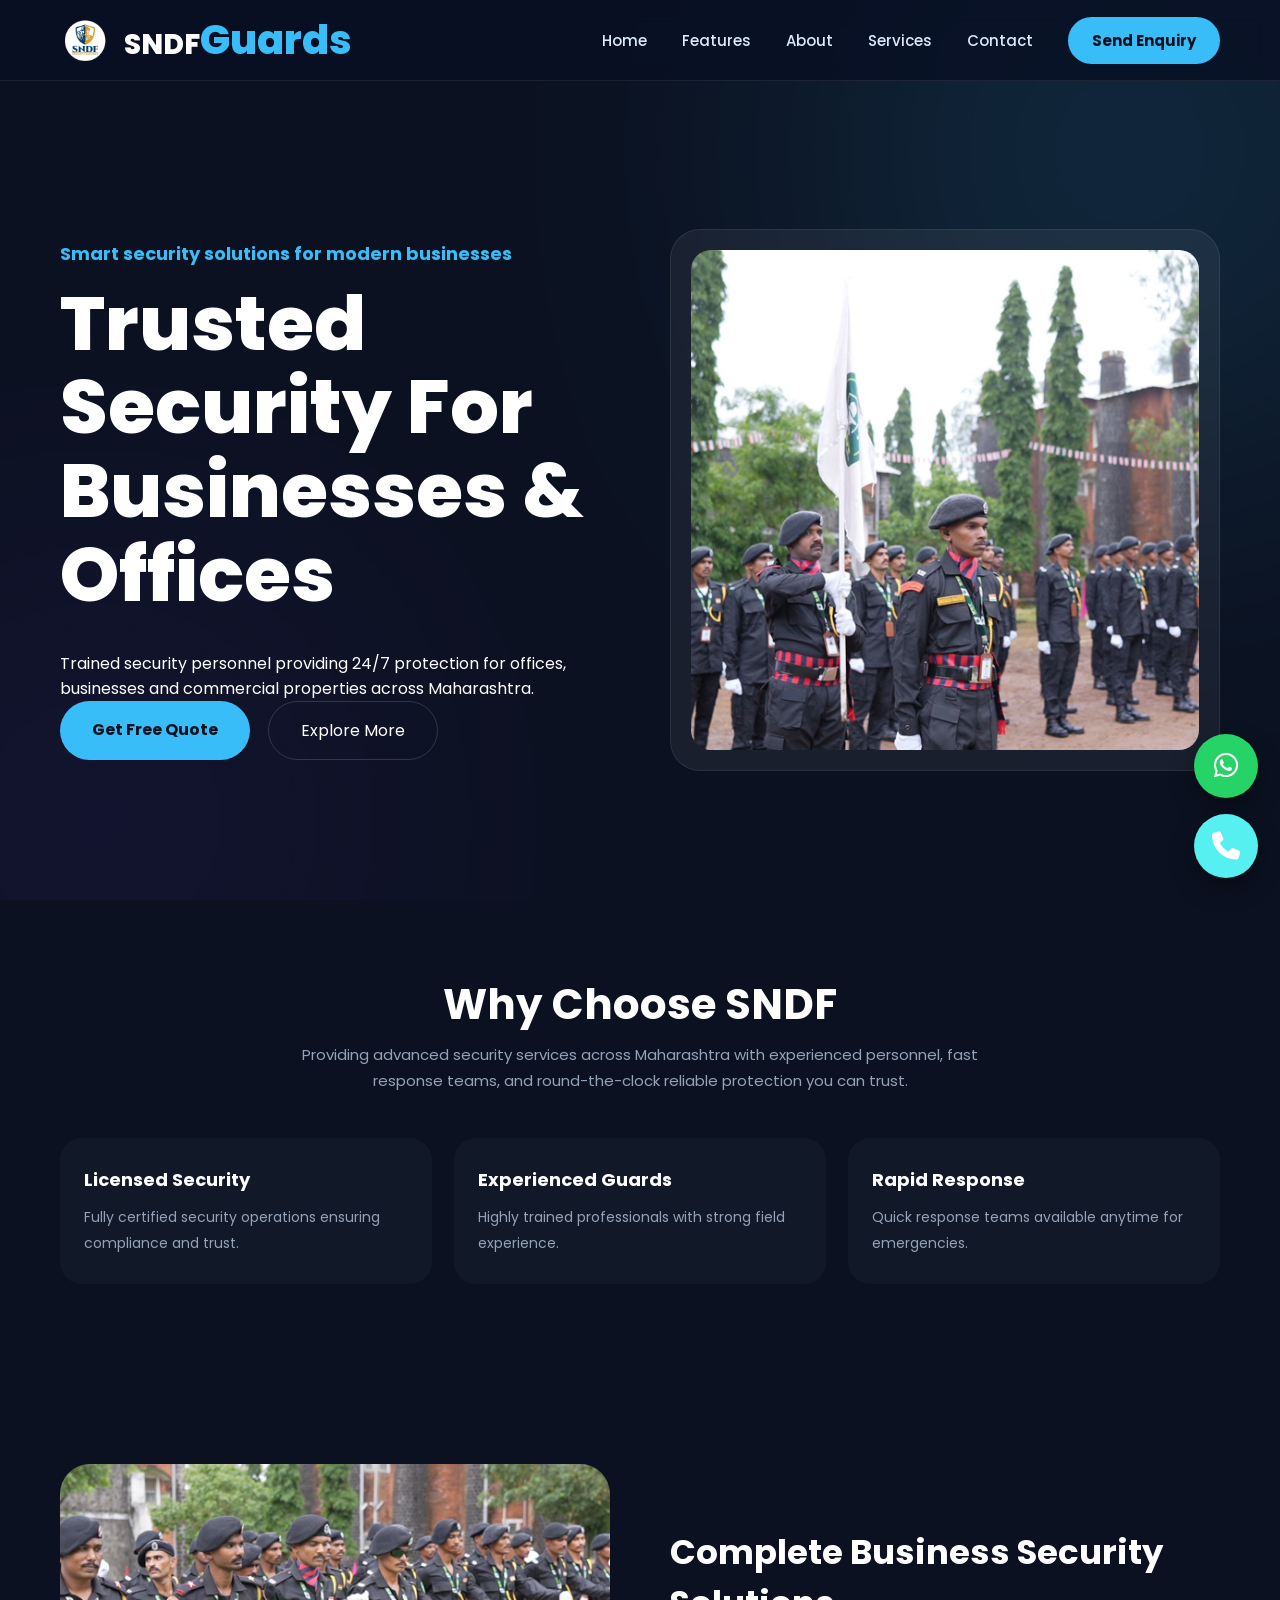
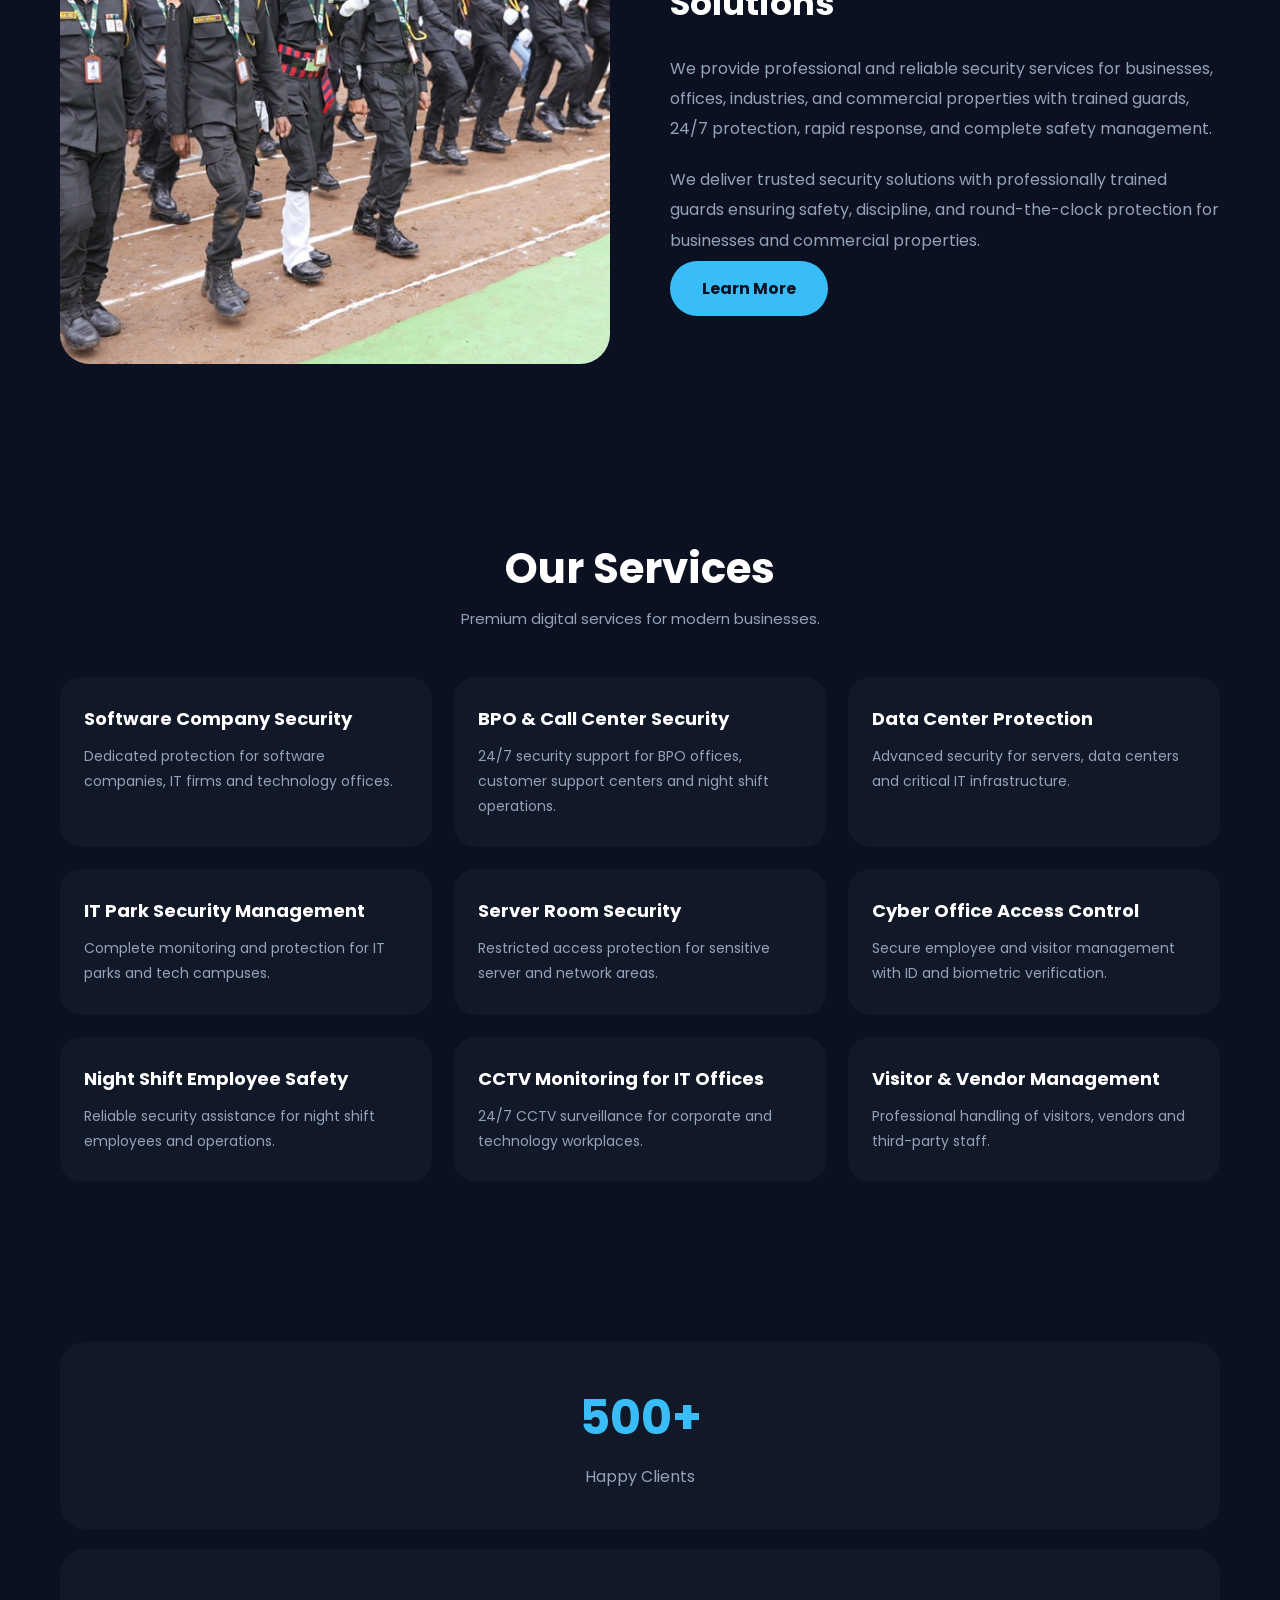
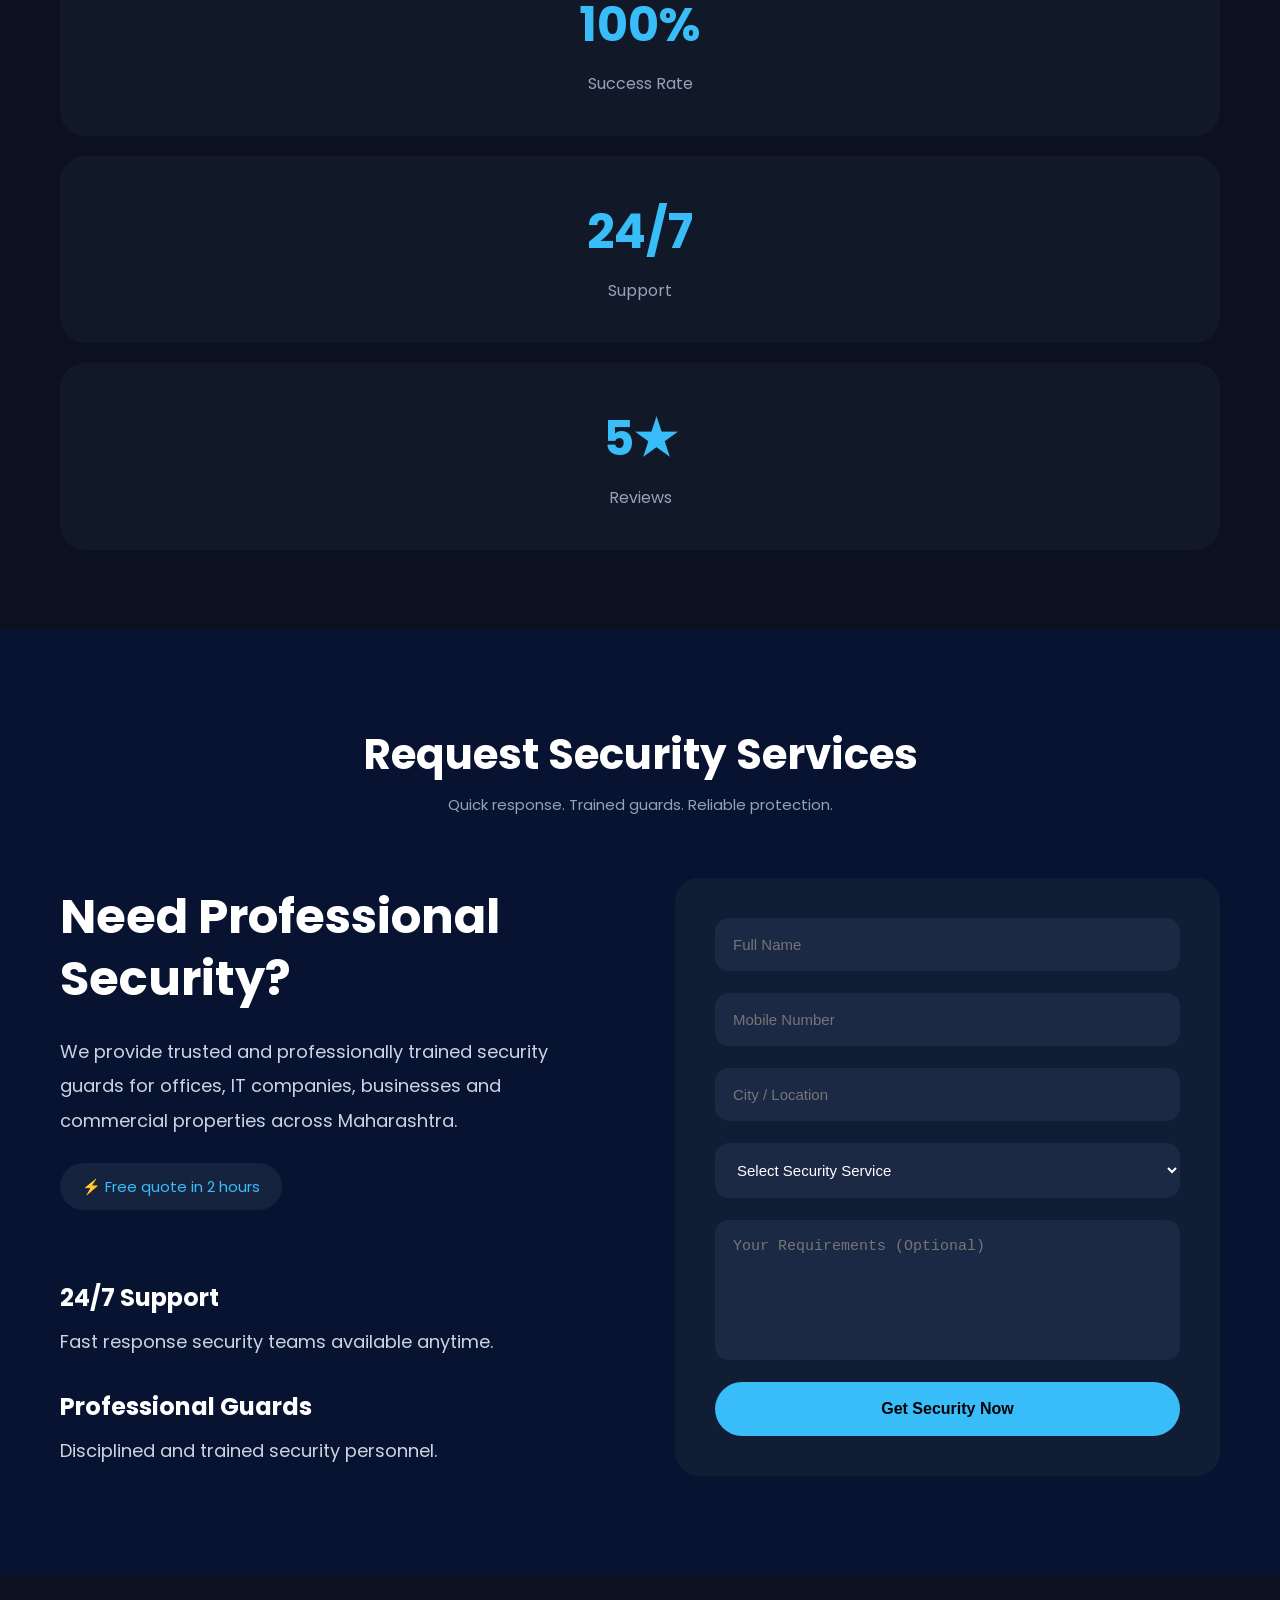
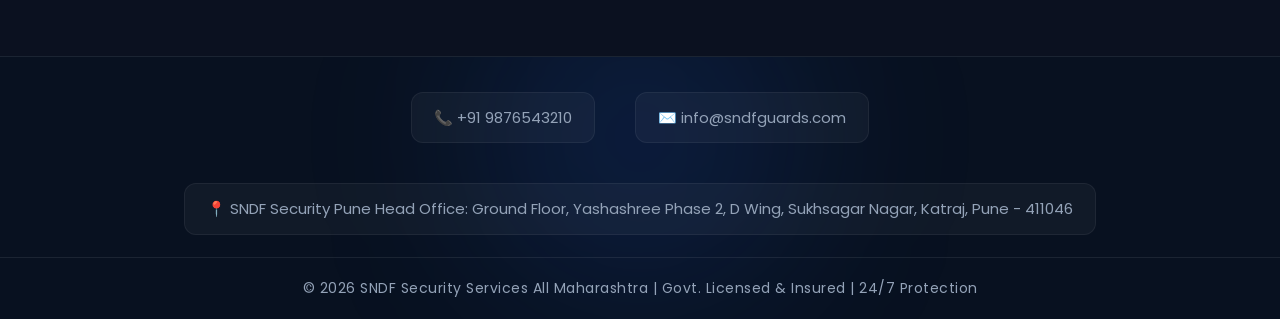
<file: index.html>
<!DOCTYPE html>
<html lang="en">
<head>

  <meta charset="UTF-8">
  <meta name="viewport" content="width=device-width, initial-scale=1.0">

  <title>SNDF Corporate Security Services</title>
<link rel="icon" type="image/png" href="images/favicon.ico">

  <!-- GOOGLE FONT -->

  <link rel="preconnect" href="https://fonts.googleapis.com">
  <link rel="preconnect" href="https://fonts.gstatic.com" crossorigin>

  <link href="https://fonts.googleapis.com/css2?family=Poppins:wght@300;400;500;600;700;800&display=swap" rel="stylesheet">

  <!-- CSS -->

  <link rel="stylesheet" href="style.css">

</head>

<body>

  <!-- NAVBAR -->

  <nav class="navbar">

  <div class="container nav-wrapper">

    <!-- LOGO -->

    <a href="#home" class="logo">

      <img src="images/Final_SNDF Logo 2.png" alt="SNDF Logo">

      <h2>
        SNDF<span>Guards</span>
      </h2>

    </a>

    <!-- NAV LINKS -->

    <div class="nav-links" id="navLinks">

      <a href="#home">Home</a>
      <a href="#features">Features</a>
      <a href="#about">About</a>
      <a href="#services">Services</a>
      <a href="#contact">Contact</a>

      <a href="#contact" class="nav-btn">
Send Enquiry
      </a>

    </div>

    

  </div>










</nav>

  <!-- HERO -->

  <section class="hero" id="home">

    <div class="container hero-wrapper">

      <div class="hero-content">

        <h4>Smart security solutions for modern businesses</h4>

        <h1>
             Trusted Security For Businesses & Offices
        </h1>

        <p>
         
        </p>
 Trained security personnel providing 24/7 protection for offices,
  businesses and commercial properties across Maharashtra.
        <div class="hero-btns">

          <a href="#contact" class="primary-btn">
            Get Free Quote
          </a>

          <a href="#services" class="secondary-btn">
            Explore More
          </a>

        </div>

      </div>

      <div class="hero-image">

        <div class="hero-card">

          <img src="images/guard6.webp" alt="">

        </div>

      </div>

    </div>

  </section>

  <!-- FEATURES -->

  <section class="features" id="features">

    <div class="container">

      <div class="section-title">

        <h2>Why Choose SNDF</h2>

        <p>
          Providing advanced security services across Maharashtra with experienced personnel, fast response teams, and round-the-clock reliable protection you can trust.
        </p>

      </div>

      <div class="feature-grid">

        <div class="feature-card">

          <div class="feature-icon">
            
          </div>

          <h3>Licensed Security
</h3>

          <p>
            Fully certified security operations ensuring compliance and trust.


          </p>

        </div>

        <div class="feature-card">

          <div class="feature-icon">
            
          </div>

          <h3>Experienced Guards</h3>

          <p>
            Highly trained professionals with strong field experience.
          </p>

        </div>

        <div class="feature-card">

          <div class="feature-icon">
            
          </div>

          <h3>Rapid Response</h3>

          <p>
           Quick response teams available anytime for emergencies.
          </p>

        </div>

      </div>

    </div>

  </section>

  <!-- ABOUT -->

  <section class="about" id="about">

    <div class="container about-wrapper">

      <div class="about-image">

        <img src="images/guard5.webp" alt="">

      </div>

      <div class="about-content">

        <h2>
            Complete Business Security Solutions
        </h2>

        <p>
          We provide professional and reliable security services for businesses, offices, industries, and commercial properties with trained guards, 24/7 protection, rapid response, and complete safety management.
        </p>

        <p>
          We deliver trusted security solutions with professionally trained guards ensuring safety, discipline, and round-the-clock protection for businesses and commercial properties.
        </p>

        <a href="#contact" class="primary-btn">
          Learn More
        </a>

      </div>

    </div>

  </section>

  <!-- SERVICES -->

  <section class="features" id="services">

    <div class="container">

      <div class="section-title">

        <h2>Our Services</h2>

        <p>
          Premium digital services for modern businesses.
        </p>

      </div>

      <div class="feature-grid">

        <div class="feature-card">

          <div class="feature-icon">
            
          </div>

          <h3>Software Company Security</h3>

          <p>
          Dedicated protection for software companies, IT firms and technology offices.
          </p>

        </div>

        <div class="feature-card">

          <div class="feature-icon">
            
          </div>

          <h3>BPO & Call Center Security</h3>

          <p>
           24/7 security support for BPO offices, customer support centers and night shift operations.
          </p>

        </div>
        <div class="feature-card">

          <div class="feature-icon">
            
          </div>

          <h3>Data Center Protection</h3>

          <p>
            Advanced security for servers, data centers and critical IT infrastructure.
          </p>

        </div>
        <div class="feature-card">

          <div class="feature-icon">
            
          </div>

          <h3>IT Park Security Management</h3>

          <p>
            Complete monitoring and protection for IT parks and tech campuses.
          </p>

        </div>
        <div class="feature-card">

          <div class="feature-icon">
            
          </div>

          <h3>Server Room Security</h3>

          <p>
            Restricted access protection for sensitive server and network areas.
          </p>

        </div>
        <div class="feature-card">

          <div class="feature-icon">
            
          </div>

          <h3>Cyber Office Access Control</h3>

          <p>
            Secure employee and visitor management with ID and biometric verification.


          </p>

        </div>
        <div class="feature-card">

          <div class="feature-icon">
            
          </div>

          <h3>Night Shift Employee Safety</h3>

          <p>
            Reliable security assistance for night shift employees and operations.


          </p>

        </div>
        <div class="feature-card">

          <div class="feature-icon">
            
          </div>

          <h3>CCTV Monitoring for IT Offices</h3>

          <p>
            24/7 CCTV surveillance for corporate and technology workplaces.
          </p>

        </div>

        <div class="feature-card">

          <div class="feature-icon">
            
          </div>

          <h3>Visitor & Vendor Management</h3>

          <p>
            Professional handling of visitors, vendors and third-party staff.
          </p>

        </div>

      </div>

    </div>

  </section>

  <!-- STATS -->

  <section class="stats">

    <div class="container">

      <div class="stats-wrapper">

        <div class="stat-box">
          <h3>500+</h3>
          <p>Happy Clients</p>
        </div>

        <div class="stat-box">
          <h3>100%</h3>
          <p>Success Rate</p>
        </div>

        <div class="stat-box">
          <h3>24/7</h3>
          <p>Support</p>
        </div>

        <div class="stat-box">
          <h3>5★</h3>
          <p>Reviews</p>
        </div>

      </div>

    </div>

  </section>

  <!-- CONTACT -->

 <!-- CONTACT -->

<section class="contact" id="contact">

  <div class="container">

    <div class="section-title">

      <h2>Request Security Services</h2>

      <p>
        Quick response. Trained guards. Reliable protection.
      </p>

    </div>

    <div class="contact-wrapper">

      <!-- LEFT INFO -->

      <div class="contact-info">

        <h3>Need Professional Security?</h3>

        <p>
          We provide trusted and professionally trained security guards for offices, IT companies, businesses and commercial properties across Maharashtra.
        </p>

        <div class="contact-tag">
          ⚡ Free quote in 2 hours
        </div>

        <div class="info-box">
          <strong>24/7 Support</strong>
          <p>Fast response security teams available anytime.</p>
        </div>

        <div class="info-box">
          <strong>Professional Guards</strong>
          <p>Disciplined and trained security personnel.</p>
        </div>

      </div>

      
      <!-- FORM -->

     <form 
  class="contact-form" 
  id="contactForm"
  action="https://formsubmit.co/radhakrushnakaranje@gmail.com"
  method="POST"
>

  <!-- Disable Captcha -->
  <input type="hidden" name="_captcha" value="false">

  <!-- Email Subject -->
  <input type="hidden" name="_subject" value="New Security Enquiry">

  <!-- Redirect After Submit -->
  <input type="hidden" name="_next" value="thankyou.html">

  <!-- NAME -->
  <input 
    type="text"
    id="name"
    name="name"
    placeholder="Full Name"
    required
  >

  <!-- MOBILE -->
  <input 
    type="text"
    id="mobile"
    name="mobile"
    placeholder="Mobile Number"
    maxlength="10"
    required
  >

  <!-- CITY -->
  <input 
    type="text"
    id="city"
    name="city"
    placeholder="City / Location"
    required
  >

  <!-- SERVICE -->
  <select id="service" name="service" required>

    <option value="">Select Security Service</option>

    <option>Office Security</option>
<option>IT Company Security</option>
<option>Corporate Security</option>
<option>BPO Security</option>
<option>Industrial Security</option>
<option>Event Security</option>
<option>CCTV Monitoring</option>
<option>Access Control</option>
<option>Warehouse Security</option>
<option>Night Shift Security</option>
<option>Visitor Management</option>
<option>Data Center Security</option>
<option>Commercial Security</option>
  </select>

  <!-- OPTIONAL -->
  <textarea
  id="requirements"
  name="requirements"
  rows="5"
  placeholder="Your Requirements (Optional)"></textarea>

  <button type="submit" class="primary-btn">
    Get Security Now
  </button>

</form>
      </div>

  </div>

</section>

<!-- FOOTER -->

<footer class="main-footer">

  <div class="footer-content">


    <p>📞 +91 9876543210</p>

    <p>✉️ info@sndfguards.com</p>
        <p>📍 SNDF Security Pune Head Office: Ground Floor, Yashashree Phase 2, D Wing, Sukhsagar Nagar, Katraj, Pune - 411046</p>


  </div>

  <div class="footer-bottom">
   © 2026 SNDF Security Services All Maharashtra | Govt. Licensed & Insured | 24/7 Protection
  </div>

</footer>

  <!-- JS -->

  <script src="script.js"></script>


  <!-- RIGHT SIDE CTA -->

<div class="fixed-cta">

  <!-- WhatsApp -->

  <a href="https://wa.me/919999999999"
     target="_blank"
     class="fixed-whatsapp">

    <i class="fa-brands fa-whatsapp"></i>

  </a>

  <!-- Call -->

  <a href="tel:+919999999999"
     class="fixed-call">

    <i class="fa-solid fa-phone"></i>

  </a>

</div>

<!-- FONT AWESOME -->

<link rel="stylesheet"
href="https://cdnjs.cloudflare.com/ajax/libs/font-awesome/6.5.1/css/all.min.css">




<script>

const form = document.getElementById("contactForm");

const nameInput = document.getElementById("name");
const mobileInput = document.getElementById("mobile");


// NAME VALIDATION

nameInput.addEventListener("input", function(){

  this.value = this.value.replace(/[^A-Za-z\s]/g, "");

});


// MOBILE VALIDATION

mobileInput.addEventListener("input", function(){

  this.value = this.value.replace(/[^0-9]/g, "");

  if(this.value.length > 10){

    this.value = this.value.slice(0,10);

  }

});


// FORM SUBMIT

form.addEventListener("submit", function(e){

  const name = nameInput.value.trim();
  const mobile = mobileInput.value.trim();

  // NAME CHECK

  if(!/^[A-Za-z\s]+$/.test(name)){

    alert("Name should contain only letters");
    e.preventDefault();
    return;

  }

  // MOBILE CHECK

  if(!/^[0-9]{10}$/.test(mobile)){

    alert("Mobile number must be 10 digits");
    e.preventDefault();
    return;

  }
});

</script>

</body>
</html>
</file>
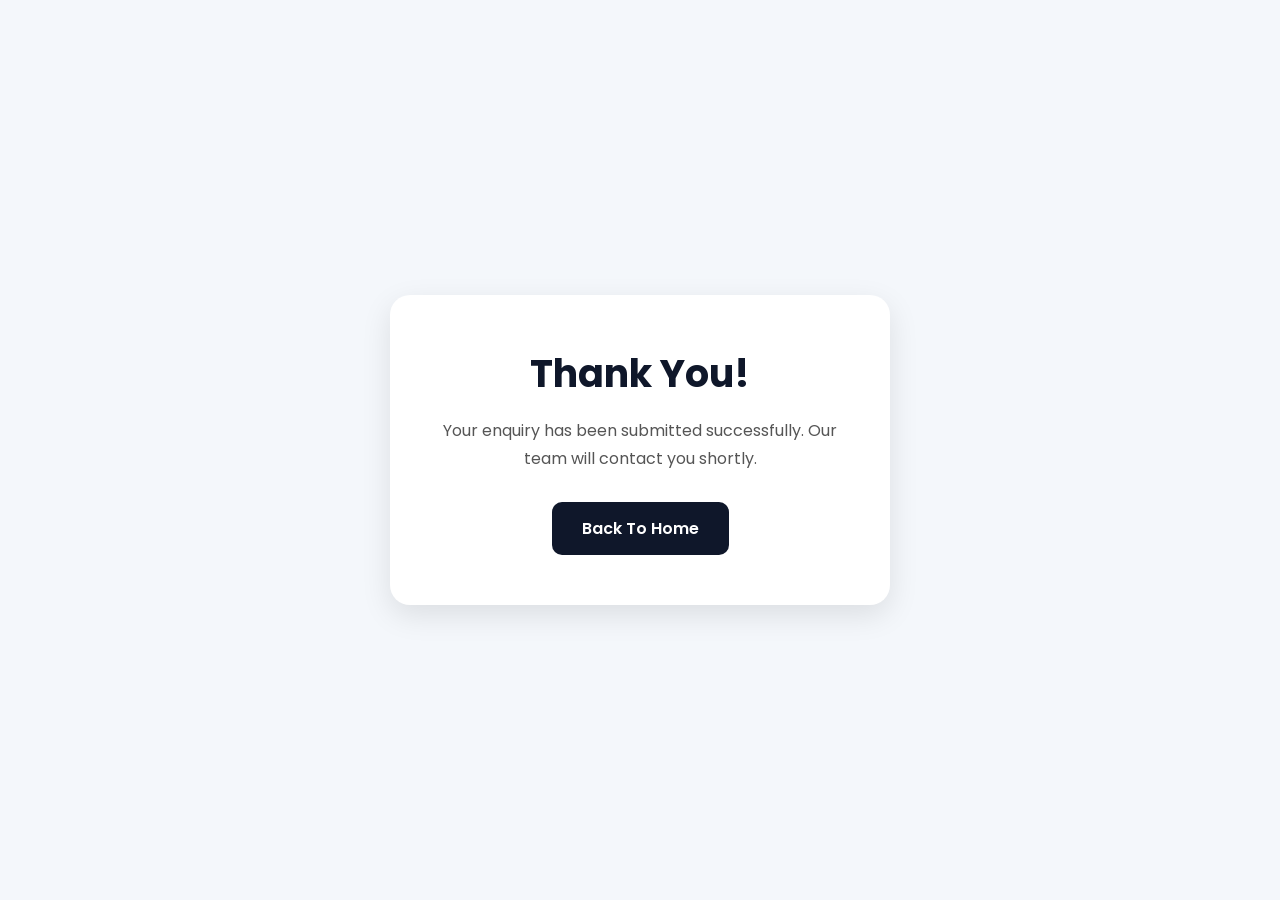
<file: thankyou.html>
<!DOCTYPE html>
<html lang="en">
<head>

  <meta charset="UTF-8">
  <meta name="viewport" content="width=device-width, initial-scale=1.0">

  <title>Thank You</title>

  <link href="https://fonts.googleapis.com/css2?family=Poppins:wght@300;400;500;600;700&display=swap" rel="stylesheet">

  <style>

    *{
      margin:0;
      padding:0;
      box-sizing:border-box;
      font-family:'Poppins',sans-serif;
    }

    body{
      display:flex;
      justify-content:center;
      align-items:center;
      height:100vh;
      background:#f4f7fb;
    }

    .thankyou-box{
      background:#fff;
      padding:50px 40px;
      border-radius:20px;
      text-align:center;
      box-shadow:0 10px 30px rgba(0,0,0,0.1);
      max-width:500px;
      width:90%;
    }

    .thankyou-box h1{
      color:#0f172a;
      font-size:38px;
      margin-bottom:15px;
    }

    .thankyou-box p{
      color:#555;
      font-size:16px;
      line-height:1.7;
      margin-bottom:30px;
    }

    .home-btn{
      display:inline-block;
      padding:14px 30px;
      background:#0f172a;
      color:#fff;
      text-decoration:none;
      border-radius:10px;
      font-weight:600;
      transition:0.3s;
    }

    .home-btn:hover{
      transform:translateY(-3px);
    }

  </style>

</head>

<body>

  <div class="thankyou-box">

    <h1>Thank You!</h1>

    <p>
      Your enquiry has been submitted successfully.
      Our team will contact you shortly.
    </p>

    <a href="index.html" class="home-btn">
      Back To Home
    </a>

  </div>
</body>
</html>
</file>
<file: style.css>
*{
  margin:0;
  padding:0;
  box-sizing:border-box;
}

html{
  scroll-behavior:smooth;
}

body{
  font-family:'Poppins',sans-serif;
  background:#0b1120;
  color:#fff;
  overflow-x:hidden;
}

img{
  width:100%;
  display:block;
}

a{
  text-decoration:none;
}

.container{
  width:100%;
  max-width:1200px;
  margin:auto;
  padding:0 20px;
}

/* NAVBAR */

.navbar{
  width:100%;
  position:fixed;
  top:0;
  left:0;
  z-index:999;
  background:rgba(8,15,35,0.8);
  backdrop-filter:blur(12px);
  border-bottom:1px solid rgba(255,255,255,0.08);
}

.nav-wrapper{
  height:80px;
  display:flex;
  align-items:center;
  justify-content:space-between;
}

.logo{
  font-size:30px;
  font-weight:800;
  
}

.logo span{
  color:#38bdf8;
  font-size: 40px;
}

.nav-links{
  display:flex;
  gap:35px;
  align-items:center;
}

.nav-links a{
  color:#dbeafe;
  font-size:15px;
  transition:0.3s;
  font-weight:500;
}

.nav-links a:hover{
  color:#38bdf8;
}

.nav-btn{
  background:#38bdf8;
  color:#081120 !important;
  padding:12px 24px;
  border-radius:50px;
  font-weight:700 !important;
}

.menu-btn{
  display:none;
  font-size:32px;
  cursor:pointer;
}

/* HERO */

.hero{
  min-height:100vh;
  display:flex;
  align-items:center;
  position:relative;
  overflow:hidden;
  padding-top:100px;
}

.hero::before{
  content:"";
  position:absolute;
  width:500px;
  height:500px;
  background:#38bdf8;
  filter:blur(180px);
  opacity:0.25;
  top:-100px;
  right:-100px;
  border-radius:50%;
}

.hero::after{
  content:"";
  position:absolute;
  width:400px;
  height:400px;
  background:#7c3aed;
  filter:blur(180px);
  opacity:0.2;
  bottom:-120px;
  left:-100px;
  border-radius:50%;
}

.hero-wrapper{
  display:grid;
  grid-template-columns:1fr 1fr;
  gap:60px;
  align-items:center;
  position:relative;
  z-index:2;
}

.hero-content h4{
  color:#38bdf8;
  margin-bottom:15px;
  font-size:18px;
}

.hero-content h1{
  font-size:64px;
  line-height:1.1;
  margin-bottom:25px;
  font-weight:800;
}

.hero-content p{
  color:#cbd5e1;
  font-size:17px;
  line-height:1.8;
  margin-bottom:35px;
}

.hero-btns{
  display:flex;
  gap:18px;
  flex-wrap:wrap;
}

.primary-btn{
  background:#38bdf8;
  color:#081120;
  padding:16px 32px;
  border-radius:60px;
  font-weight:700;
  transition:0.3s;
}

.primary-btn:hover{
  transform:translateY(-3px);
}

.secondary-btn{
  border:1px solid rgba(255,255,255,0.15);
  color:#fff;
  padding:16px 32px;
  border-radius:60px;
}

.hero-card{
  background:rgba(255,255,255,0.06);
  border:1px solid rgba(255,255,255,0.08);
  border-radius:30px;
  padding:20px;
}

.hero-card img{
  border-radius:20px;
  height:500px;
  object-fit:cover;
}

/* FEATURES */

.features{
  padding:100px 0;
}

.section-title{
  text-align:center;
  margin-bottom:70px;
}

.section-title h2{
  font-size:44px;
  margin-bottom:15px;
}

.section-title p{
  color:#94a3b8;
  max-width:700px;
  margin:auto;
}

.feature-grid{
  display:grid;
  grid-template-columns:repeat(3,1fr);
  gap:25px;
}

.feature-card{
  background:#111827;
  padding:35px;
  border-radius:25px;
  transition:0.3s;
}

.feature-card:hover{
  transform:translateY(-10px);
}


.feature-card h3{
  margin-bottom:15px;
  font-size:24px;
}

.feature-card p{
  color:#94a3b8;
  line-height:1.8;
}

/* ABOUT */

.about{
  padding:100px 0;
}

.about-wrapper{
  display:grid;
  grid-template-columns:1fr 1fr;
  gap:60px;
  align-items:center;
}

.about-image img{
  border-radius:30px;
  height:500px;
  object-fit:cover;
}

.about-content h2{
  font-size:48px;
  margin-bottom:25px;
}

.about-content p{
  color:#94a3b8;
  line-height:1.9;
  margin-bottom:20px;
}

/* STATS */

.stats{
  padding:80px 0;
}

.stats-wrapper{
  display:grid;
  grid-template-columns:repeat(4,1fr);
  gap:20px;
}

.stat-box{
  background:#111827;
  padding:40px 25px;
  border-radius:25px;
  text-align:center;
}

.stat-box h3{
  font-size:48px;
  color:#38bdf8;
  margin-bottom:10px;
}

.stat-box p{
  color:#94a3b8;
}

/* CTA */

.cta{
  padding:100px 0;
}

.cta-box{
  background:linear-gradient(135deg,#0ea5e9,#7c3aed);
  padding:70px 40px;
  border-radius:35px;
  text-align:center;
}

.cta-box h2{
  font-size:52px;
  margin-bottom:20px;
}

.cta-box p{
  max-width:700px;
  margin:auto;
  line-height:1.8;
  margin-bottom:35px;
}



/* RESPONSIVE */

@media(max-width:992px){

  .hero-wrapper,
  .about-wrapper{
    grid-template-columns:1fr;
  }

  .hero-content{
    text-align:center;
  }

  .hero-btns{
    justify-content:center;
  }

  .feature-grid{
    grid-template-columns:repeat(2,1fr);
  }

  .stats-wrapper{
    grid-template-columns:repeat(2,1fr);
  }

  .hero-content h1{
    font-size:52px;
  }

}

@media(max-width:768px){

  .menu-btn{
    display:block;
  }

  .nav-links{
    position:absolute;
    top:80px;
    left:0;
    width:100%;
    background:#081120;
    flex-direction:column;
    padding:30px 0;
    display:none;
  }

  .nav-links.active{
    display:flex;
  }

}
  .feature-grid{
    grid-template-columns:1fr;
  }

  .stats-wrapper{
    grid-template-columns:1fr;
  }

  .hero-content h1{
    font-size:42px;
  }

  .section-title h2,
  .about-content h2,
  .cta-box h2{
    font-size:34px;
  }



@media(max-width:480px){

  .hero-content h1{
    font-size:34px;
  }

  .hero-content p{
    font-size:15px;
  }

  .primary-btn,
  .secondary-btn{
    width:100%;
    text-align:center;
  }

  .cta-box{
    padding:50px 20px;
  }

  .cta-box h2{
    font-size:28px;
  }

}

/* logo */
/* LOGO */

.logo{
  display:flex;
  align-items:center;
  gap:12px;
}

.logo img{
  width:52px;
  height:52px;
  object-fit:contain;
}

.logo h2{
  color:#fff;
  font-size:28px;
  font-weight:800;
  margin:0;
}

.logo span{
  color:#38bdf8;
}

@media(max-width:480px){

  .logo img{
    width:42px;
    height:42px;
  }

  .logo h2{
    font-size:22px;
  }

}

/* CONTACT */

.contact{
  padding: 100px 0;
  background: #0f172a;
}

.contact-wrapper{
  display: grid;
  grid-template-columns: 1fr 1fr;
  gap: 50px;
  margin-top: 50px;
  align-items: center;
}

.contact-info h3{
  font-size: 34px;
  color: #fff;
  margin-bottom: 20px;
}

.contact-info p{
  color: #cbd5e1;
  line-height: 1.8;
}

.contact-tag{
  display: inline-block;
  margin-top: 20px;
  margin-bottom: 30px;
  padding: 10px 18px;
  border-radius: 30px;
  background: #1e293b;
  color: #38bdf8;
  font-size: 14px;
}

.info-box{
  margin-top: 25px;
}

.info-box strong{
  color: #fff;
  display: block;
  margin-bottom: 8px;
}

.contact-form{
  display: flex;
  flex-direction: column;
  gap: 20px;
  background: #111827;
  padding: 40px;
  border-radius: 20px;
}

.contact-form input,
.contact-form select,
.contact-form textarea{
  width: 100%;
  padding: 16px;
  border: none;
  outline: none;
  border-radius: 12px;
  background: #1e293b;
  color: #fff;
  font-size: 15px;
}

.contact-form textarea{
  resize: none;
}

.contact-form button{
  border: none;
  cursor: pointer;
}

@media(max-width:768px){

  .contact-wrapper{
    grid-template-columns: 1fr;
  }

  .contact-form{
    padding: 25px;
  }

}
/* MOBILE RESPONSIVE */

@media (max-width: 768px) {

  .contact{
    padding: 70px 20px;
  }

  .section-title h2{
    font-size: 34px;
    line-height: 1.3;
    text-align: center;
  }

  .section-title p{
    text-align: center;
    font-size: 15px;
    line-height: 1.7;
  }

  .contact-wrapper{
    grid-template-columns: 1fr;
    gap: 40px;
    margin-top: 40px;
  }

  .contact-info{
    text-align: center;
  }

  .contact-info h3{
    font-size: 30px;
    line-height: 1.4;
  }

  .contact-info p{
    font-size: 15px;
    line-height: 1.8;
  }

  .contact-tag{
    margin: 20px auto;
  }

  .info-box{
    margin-top: 20px;
  }

  .contact-form{
    width: 100%;
    padding: 25px 20px;
    border-radius: 18px;
  }

  .contact-form input,
  .contact-form select,
  .contact-form textarea{
    font-size: 14px;
    padding: 15px;
  }

  .contact-form textarea{
    height: 130px;
  }

  .contact-form button{
    width: 100%;
    padding: 15px;
    font-size: 15px;
  }

}
/* CONTACT SECTION */

.contact{
  padding: 100px 20px;
  background: #071330;
}

.contact-wrapper{
  display: grid;
  grid-template-columns: 1fr 1fr;
  gap: 70px;
  align-items: center;
  margin-top: 60px;
}

.contact-info h3{
  font-size: 48px;
  line-height: 1.3;
  color: #fff;
  margin-bottom: 25px;
}

.contact-info p{
  color: #cbd5e1;
  font-size: 18px;
  line-height: 1.9;
}

.contact-tag{
  display: inline-block;
  margin: 25px 0 40px;
  padding: 12px 22px;
  border-radius: 40px;
  background: #16233f;
  color: #38bdf8;
  font-size: 15px;
}

.info-box{
  margin-top: 30px;
}

.info-box strong{
  display: block;
  color: #fff;
  font-size: 24px;
  margin-bottom: 10px;
}

.contact-form{
  background: #111c35;
  padding: 40px;
  border-radius: 24px;
  display: flex;
  flex-direction: column;
  gap: 22px;
  width: 100%;
}

.contact-form input,
.contact-form select,
.contact-form textarea{
  width: 100%;
  padding: 18px;
  border: none;
  outline: none;
  border-radius: 14px;
  background: #1c2945;
  color: #fff;
  font-size: 15px;
}

.contact-form textarea{
  resize: none;
  height: 140px;
}

.contact-form button{
  width: 100%;
  padding: 18px;
  border: none;
  border-radius: 40px;
  background: #38bdf8;
  color: #000;
  font-size: 16px;
  font-weight: 600;
  cursor: pointer;
  transition: 0.3s;
}

.contact-form button:hover{
  transform: translateY(-2px);
}

/* TABLET */

@media (max-width: 992px){

  .contact-wrapper{
    gap: 40px;
  }

  .contact-info h3{
    font-size: 38px;
  }

}

/* MOBILE */

@media (max-width: 768px){

  .contact{
    padding: 70px 20px;
  }

  .contact-wrapper{
    grid-template-columns: 1fr;
    gap: 45px;
  }

  .contact-info{
    text-align: center;
  }

  .contact-info h3{
    font-size: 32px;
  }

  .contact-info p{
    font-size: 15px;
  }

  .contact-tag{
    margin: 20px auto 30px;
  }

  .info-box strong{
    font-size: 20px;
  }

  .contact-form{
    padding: 25px 20px;
  }

  .contact-form input,
  .contact-form select,
  .contact-form textarea{
    padding: 15px;
    font-size: 14px;
  }

  .contact-form button{
    padding: 16px;
    font-size: 15px;
  }

}/* =========================================
   FINAL SERVICES + MOBILE + CTA FIX
========================================= */

/* SERVICES SECTION */

.features{
  padding:80px 0;
}

.section-title{
  text-align:center;
  margin-bottom:45px;
}

.section-title h2{
  font-size:42px;
  line-height:1.2;
  margin-bottom:12px;
}

.section-title p{
  font-size:15px;
  color:#94a3b8;
  line-height:1.7;
}

/* SERVICES GRID */

.feature-grid{
  display:grid;
  grid-template-columns:repeat(3,1fr);
  gap:22px;
}

/* CARD */

.feature-card{
  background:#111827;
  padding:28px 24px;
  border-radius:22px;
  transition:0.3s ease;
}

.feature-card:hover{
  transform:translateY(-5px);
}

/* DESKTOP TEXT FIX */

.feature-card h3{
  font-size:18px; /* reduced */
  line-height:1.5;
  margin-bottom:12px;
  font-weight:700;
}

.feature-card p{
  font-size:14px;
  line-height:1.8;
  color:#94a3b8;
}

/* =========================================
   TABLET
========================================= */

@media(max-width:992px){

  .feature-grid{
    grid-template-columns:repeat(2,1fr);
  }

  .feature-card h3{
    font-size:18px;
  }

}

/* =========================================
   MOBILE FIX
========================================= */

@media(max-width:768px){

  /* reduce section spacing */

  .features,
  .about,
  .stats,
  .contact{
    padding:60px 0 !important;
  }

  .section-title{
    margin-bottom:30px;
  }

  .section-title h2{
    font-size:32px;
  }

  .section-title p{
    font-size:14px;
  }

  /* services cards */

  .feature-grid{
    grid-template-columns:1fr;
    gap:16px;
  }

  .feature-card{
    padding:20px 16px;
    border-radius:18px;
  }

  .feature-card h3{
    font-size:19px;
    line-height:1.4;
    margin-bottom:8px;
  }

  .feature-card p{
    font-size:13px;
    line-height:1.7;
  }

  /* hero spacing */

  .hero{
    min-height:auto;
    padding-top:120px;
    padding-bottom:60px;
  }

  .hero-wrapper{
    gap:35px;
  }

  .hero-content h1{
    font-size:34px;
    line-height:1.2;
  }

  .hero-content p{
    font-size:14px;
  }

  .hero-card img{
    height:320px;
  }

}
/* =================================
   RIGHT SIDE BOTTOM CTA
================================= */

.fixed-cta{
  position: fixed;
  right: 22px;
  bottom: 22px;

  display: flex;
  flex-direction: column;
  gap: 16px;

  z-index: 999999;
}

/* BUTTON */

.fixed-cta a{
  width: 64px;
  height: 64px;

  border-radius: 50%;

  display: flex;
  align-items: center;
  justify-content: center;

  text-decoration: none;

  color: #fff;
  font-size: 28px;

  box-shadow: 0 10px 25px rgba(0,0,0,0.35);

  transition: 0.3s ease;
}

/* HOVER */

.fixed-cta a:hover{
  transform: scale(1.08);
}

/* WHATSAPP */

.fixed-whatsapp{
  background: #25D366;
}

/* CALL */

.fixed-call{
  background: #57f0f0;
}

/* MOBILE */

@media(max-width:768px){

  .fixed-cta{
    right: 14px;
    bottom: 16px;
    gap: 12px;
  }

  .fixed-cta a{
    width: 56px;
    height: 56px;
    font-size: 24px;
  }

}
/* =========================
   FULL WIDTH FOOTER FIX
========================= */

.main-footer{
  width: 100%;
  background: #081120;

  padding: 35px 0 20px;

  margin-top: 80px;

  border-top: 1px solid rgba(255,255,255,0.08);
}

/* REMOVE BOX LOOK */

.main-footer .footer-content{
  width: 100%;

  display: flex;
  justify-content: center;
  align-items: center;
  flex-wrap: wrap;

  gap: 40px;

  padding-bottom: 22px;
}

/* TEXT */

.main-footer .footer-content p{
  color: #94a3b8;
  font-size: 15px;
}

/* BOTTOM */

.main-footer .footer-bottom{
  width: 100%;

  text-align: center;

  padding-top: 20px;

  border-top: 1px solid rgba(255,255,255,0.08);

  color: #94a3b8;
  font-size: 14px;
}

/* MOBILE */

@media(max-width:768px){

  .main-footer .footer-content{
    flex-direction: column;
    gap: 14px;
    text-align: center;
  }

}

/* =========================
   FOOTER FIX
========================= */

footer{
  width: 100%;
  background: linear-gradient(135deg,#081120,#0f172a);

  padding: 45px 20px 20px;

  margin-top: 80px;

  border-top: 1px solid rgba(255,255,255,0.08);

  position: relative;
  overflow: hidden;
}

/* TOP GLOW */

footer::before{
  content: "";

  position: absolute;

  top: -80px;
  left: 50%;

  transform: translateX(-50%);

  width: 320px;
  height: 320px;

  background: rgba(37,99,235,0.15);

  filter: blur(90px);

  border-radius: 50%;
}

/* FOOTER CONTENT */

.footer-content{
  width: 100%;
  max-width: 1200px;

  margin: auto;

  display: flex;
  justify-content: center;
  align-items: center;
  flex-wrap: wrap;

  gap: 35px;

  padding-bottom: 25px;

  position: relative;
  z-index: 2;
}

/* INFO BOX */

.footer-content p{
  color: #cbd5e1;

  font-size: 15px;

  line-height: 1.7;

  background: rgba(255,255,255,0.04);

  padding: 12px 22px;

  border-radius: 12px;

  border: 1px solid rgba(255,255,255,0.06);

  transition: 0.3s ease;
}

/* HOVER */

.footer-content p:hover{
  transform: translateY(-4px);

  background: rgba(255,255,255,0.08);
}

/* COPYRIGHT */

.footer-bottom{
  width: 100%;

  text-align: center;

  padding-top: 22px;

  border-top: 1px solid rgba(255,255,255,0.08);

  color: #94a3b8;

  font-size: 14px;

  letter-spacing: 0.5px;

  position: relative;
  z-index: 2;
}

/* =========================
   TABLET
========================= */

@media(max-width:992px){

  .footer-content{
    gap: 22px;
  }

}

/* =========================
   MOBILE
========================= */

@media(max-width:768px){

  footer{
    padding: 35px 16px 18px;
  }

  .footer-content{
    flex-direction: column;

    gap: 14px;

    text-align: center;
  }

  .footer-content p{
    width: 100%;

    font-size: 14px;

    padding: 12px 16px;
  }

  .footer-bottom{
    font-size: 13px;

    padding-top: 18px;
  }

}
@media(max-width:768px){

  /* SHOW NAV CONTAINER */

  .nav-links{
    display: flex !important;

    position: static !important;

    width: auto !important;

    background: transparent !important;

    padding: 0 !important;

    flex-direction: row !important;
  }

  /* HIDE ALL NAV LINKS */

  .nav-links a{
    display: none !important;
  }

  /* SHOW ONLY SEND ENQUIRY BUTTON */

  .nav-links .nav-btn{
    display: inline-flex !important;

    padding: 10px 16px;

    font-size: 13px;

    border-radius: 30px;
  }

}
@media(max-width:768px){

  .nav-wrapper{
    height: 72px;

    display: flex;
    align-items: center;
    justify-content: space-between;

    gap: 10px;
  }

  /* LOGO */

  .logo{
    gap: 8px;

    flex: 1;

    min-width: 0;
  }

  .logo img{
    width: 38px;
    height: 38px;
  }

  .logo h2{
    font-size: 18px;

    white-space: nowrap;
  }

  .logo span{
    font-size: 18px;
  }

  /* BUTTON */

  .nav-links .nav-btn{
    padding: 10px 14px !important;

    font-size: 12px;

    border-radius: 30px;

    white-space: nowrap;
  }

}
@media(min-width:992px){

  .hero-content h1{
    font-size: 76px;

    line-height: 1.1;
  }

}
</file>
